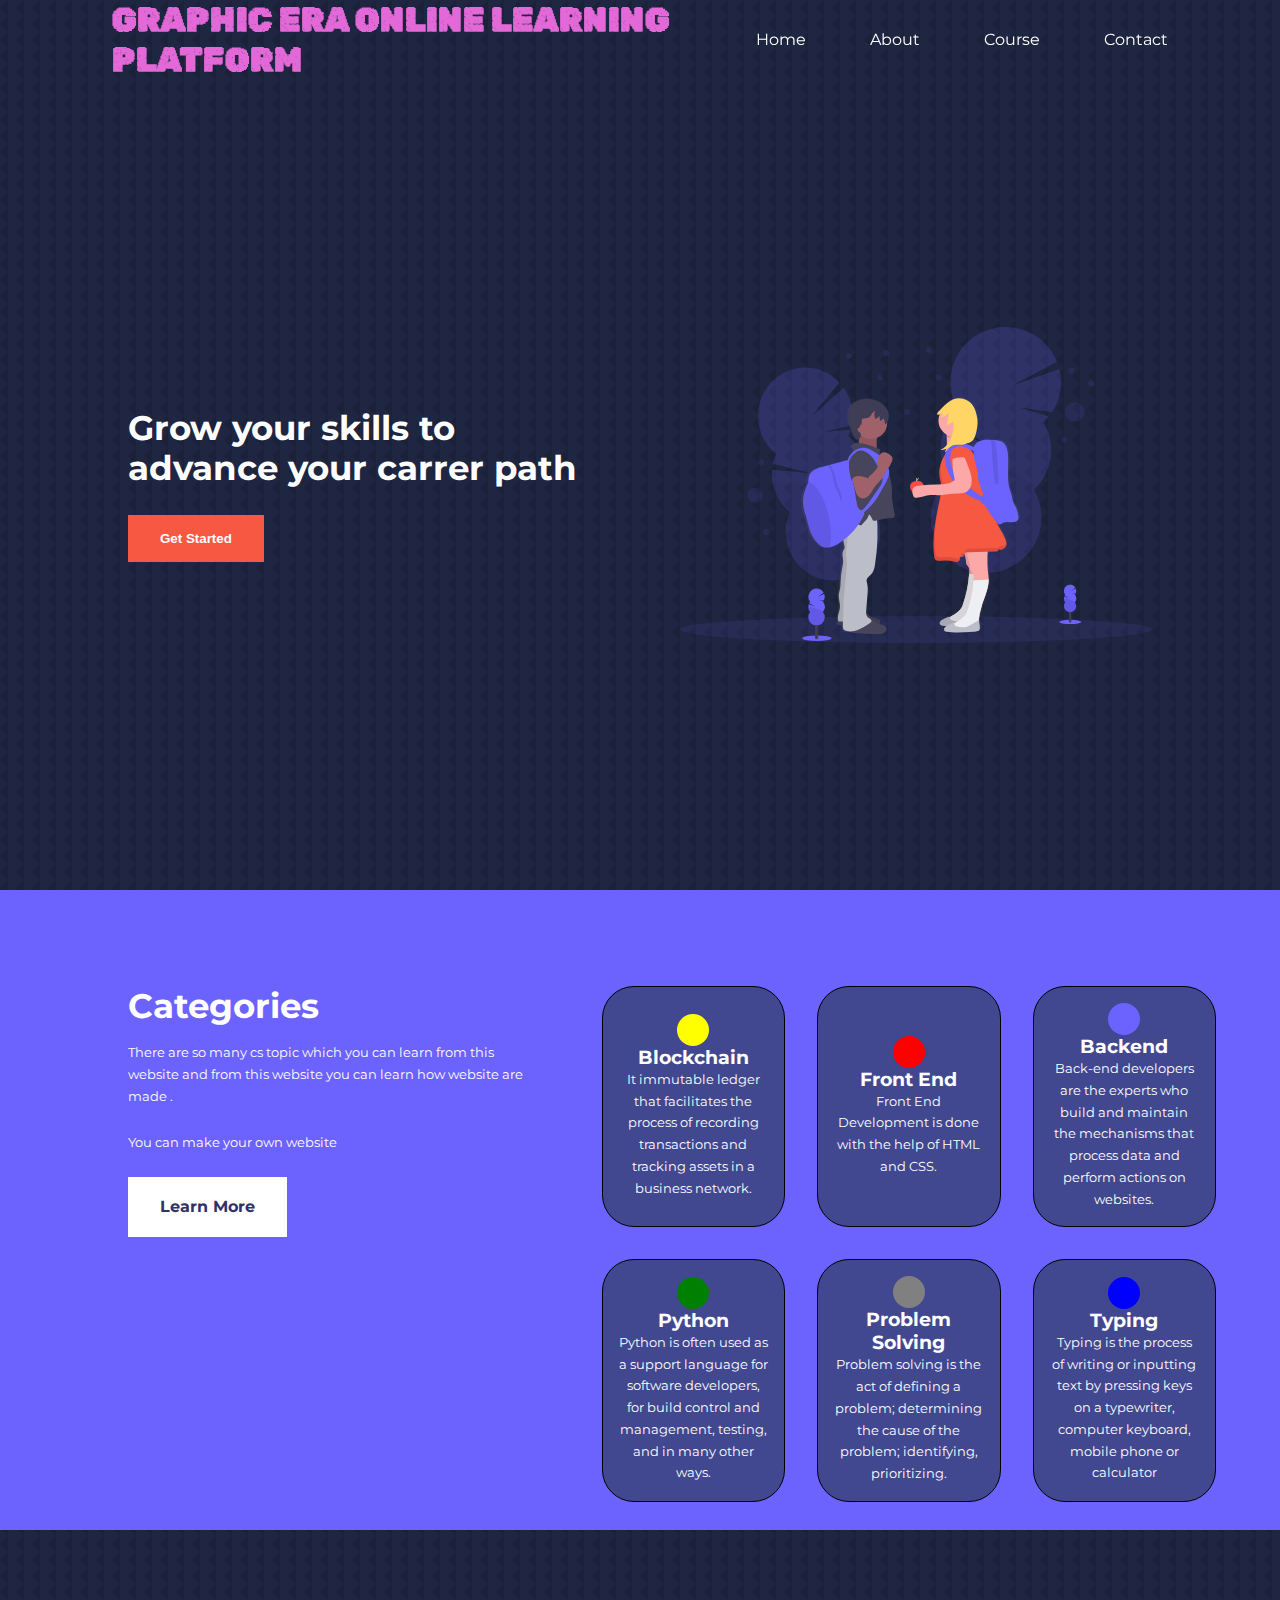
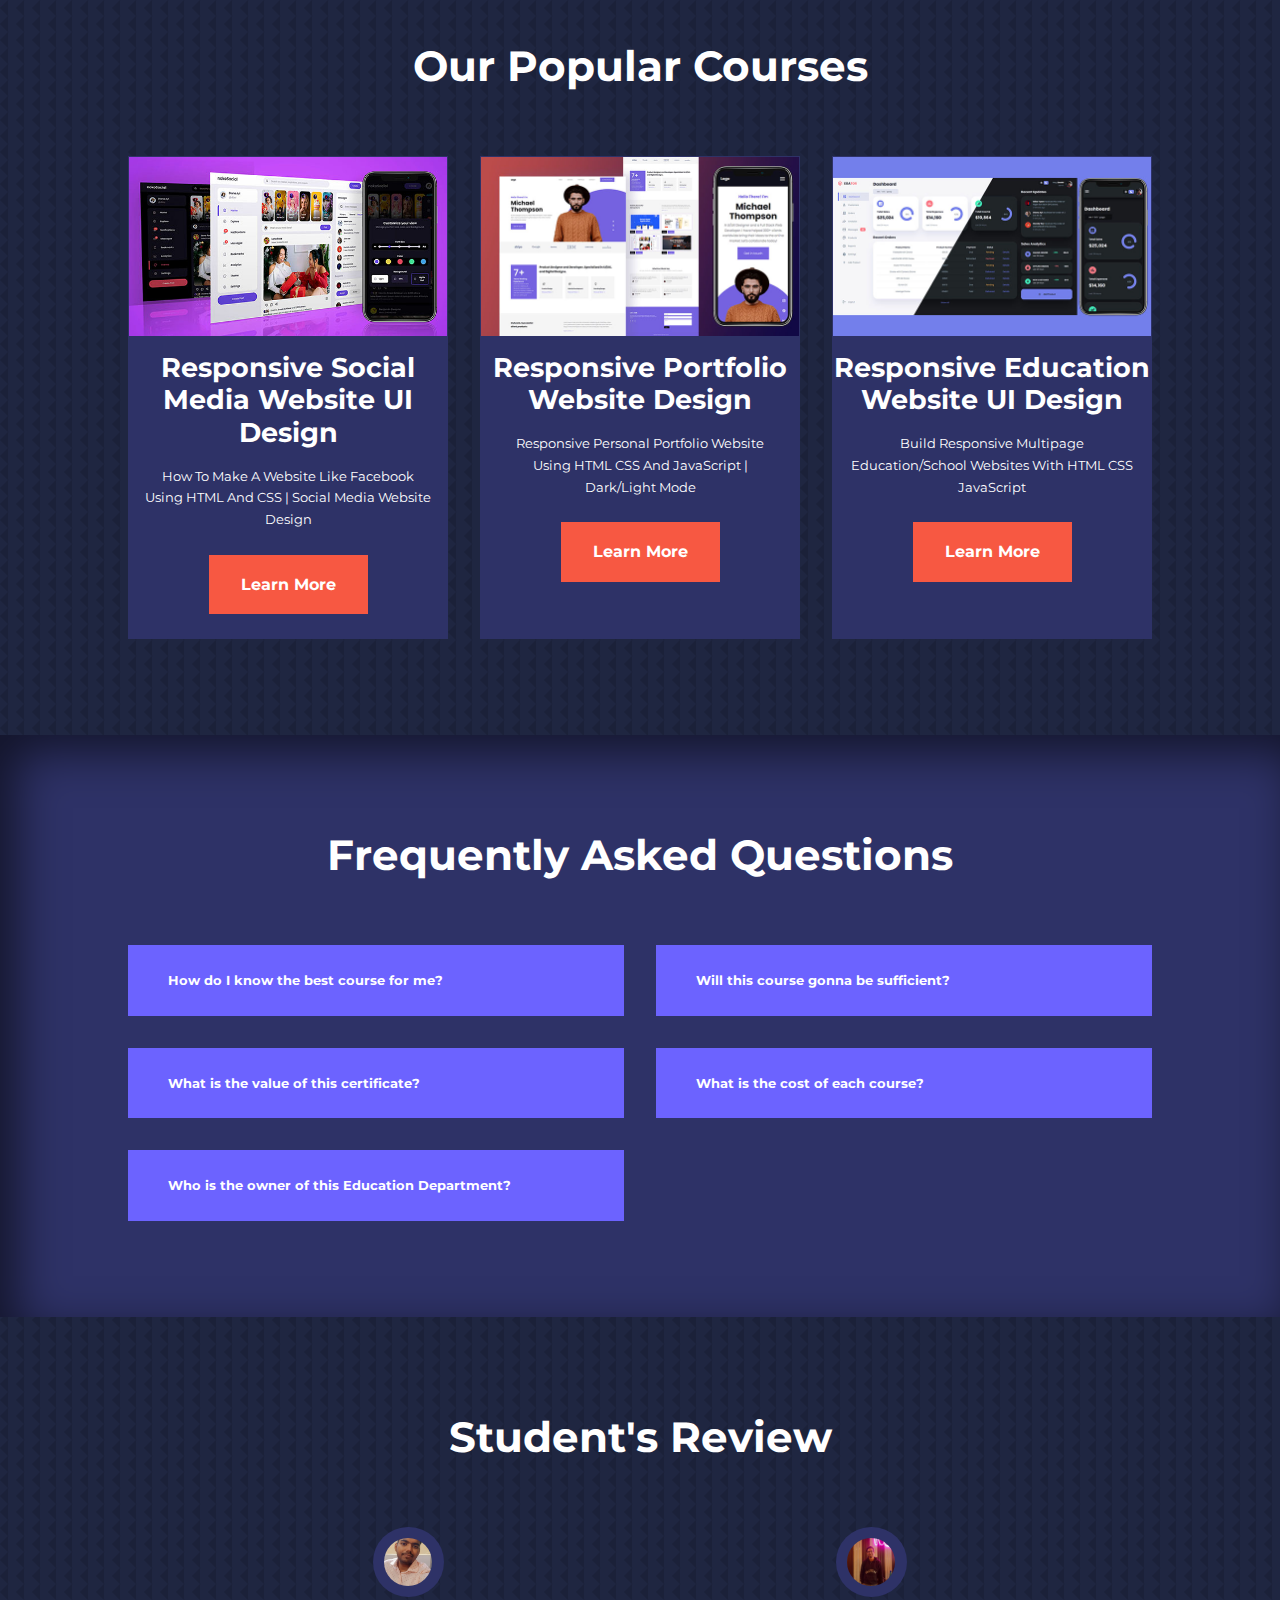
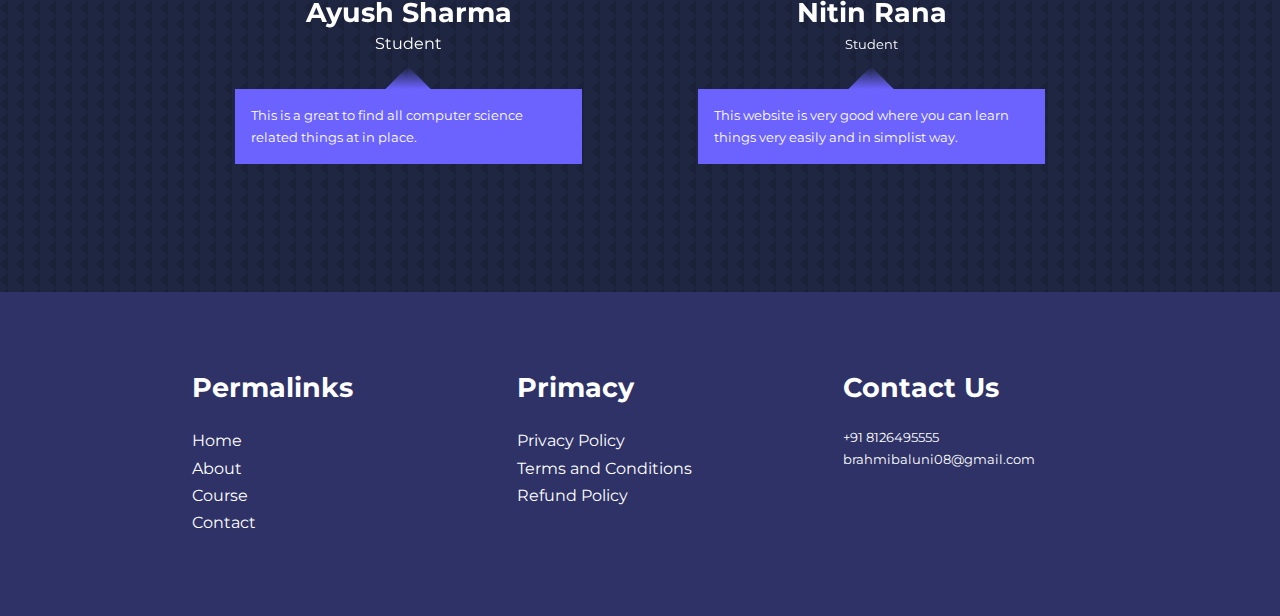
<file: index.html>
<!DOCTYPE html>
<html lang="en">
<head>
    <meta charset="UTF-8">
    <meta name="viewport" content="width=device-width, initial-scale=1.0">
    <title>Education Website</title>
    <link rel="stylesheet" href="https://cdnjs.cloudflare.com/ajax/libs/font-awesome/6.1.2/css/all.min.css" integrity="sha512-1sCRPdkRXhBV2PBLUdRb4tMg1w2YPf37qatUFeS7zlBy7jJI8Lf4VHwWfZZfpXtYSLy85pkm9GaYVYMfw5BC1A==" crossorigin="anonymous" referrerpolicy="no-referrer" />
    <link rel="stylesheet" href="css/style.css">
    <link rel="preconnect" href="https://fonts.googleapis.com">
<link rel="preconnect" href="https://fonts.gstatic.com" crossorigin>
<link href="https://fonts.googleapis.com/css2?family=Montserrat:ital,wght@0,400;0,600;1,200;1,500&family=Quintessential&family=Rubik+Maze&display=swap" rel="stylesheet">

<link
  rel="stylesheet"
  href="https://cdn.jsdelivr.net/npm/swiper@8/swiper-bundle.min.css"
/>
</head>
<body>
    <nav>
        <!-- This __ form is know as BEM(Block Element Modifier is a popular conventional naming for classes) -->
        <div class="container nav__container">
            <h2>GRAPHIC ERA ONLINE LEARNING PLATFORM</h2>
            <ul class="nav__menu">
                <li><a href="index.html">Home</a></li>
                <li><a href="about.html">About</a></li>
                <li><a href="course.html">Course</a></li>
                <li><a href="contact.html">Contact</a></li>
            </ul>
            <Button class="menu-btn"><i class="fa-solid fa-bars"></i></Button>
            <Button class="close-btn"><i class="fa-solid fa-xmark"></i></Button>
        </div>
    </nav>
    <section class="landing">
        <div class="container landing__container">
            <div class="left">
                <h2>Grow your skills to advance your carrer path</h2><br>
                 <Button class="btn btn-primary"><a href="contact.html">Get Started</a></Button>
            </div>
            <div class="right">
                <img src="images/header.svg" alt="">
            </div>
        </div>
    </section>

    <section class="categories">
        <div class="container categories__container">
            <div class="left">
                <h2>Categories</h2>
                <p>There are so many cs topic which you  can learn from this website and from this website you can learn how website are made .</p>
                <p>You can make your own website</p>
                <a href="course.html" class="btn">Learn More</a>
            </div>
            <div class="right">
                <div class="box">
                    <a href="https://en.wikipedia.org/wiki/Blockchain">
                    <i class="fa-brands fa-hive"></i>
                    <h4>Blockchain</h4>
                    <p> It immutable ledger that facilitates the process of recording transactions and tracking assets in a business network.</p>
                </a>
                </div>
                <div class="box">
                    <a href="https://en.wikipedia.org/wiki/Front-end_web_development">
                    <i class="fa-brands fa-hive"></i>
                    <h4>Front End</h4>
                    <p>Front End Development is done with the help of HTML and CSS.</p>
                </a>
                </div>
                <div class="box">
                    <a href="https://en.wikipedia.org/wiki/Frontend_and_backend">
                    <i class="fa-brands fa-hive"></i>
                    <h4>Backend</h4>
                    <p>Back-end developers are the experts who build and maintain the mechanisms that process data and perform actions on websites.</p>
                    </a>
                </div>
                <div class="box">
                    <a href="https://www.python.org/">
                    <i class="fa-brands fa-hive"></i>
                    <h4>Python</h4>
                    <p> Python is often used as a support language for software developers, for build control and management, testing, and in many other ways.</p>
                    </a>
                </div>
                <div class="box">
                    <a href="https://en.wikipedia.org/wiki/Problem_solving">
                    <i class="fa-brands fa-hive"></i>
                    <h4>Problem Solving</h4>
                    <p>Problem solving is the act of defining a problem; determining the cause of the problem; identifying, prioritizing.</p>
                    </a>
                </div>
                <div class="box">
                    <a href="">
                    <i class="fa-brands fa-hive"></i>
                    <h4>Typing</h4>
                    <p>Typing is the process of writing or inputting text by pressing keys on a typewriter, computer keyboard, mobile phone or calculator</p>
                    </a>
                </div>

            </div>
        </div>
    </section>

    <section class="popular_courses">
        <h1>Our Popular Courses</h1>
        <div class="container popular_courses__container">
            <div class="course">
                <img src="images/course1.jpg" alt="" srcset="">
                <h3>Responsive Social Media Website UI Design</h3>
                <p>How To Make A Website Like Facebook Using HTML And CSS | Social Media Website Design</p>
                <a href="https://youtu.be/NljIHlZRTTE" class="btn btn-primary">Learn More</a>
            </div>
            <div class="course">
                <img src="images/course2.jpg" alt="" srcset="">
                <h3>Responsive Portfolio Website Design</h3>
                <p>Responsive Personal Portfolio Website Using HTML CSS And JavaScript | Dark/Light Mode</p>
                <a href="https://youtu.be/27JtRAI3QO8" class="btn btn-primary">Learn More</a>            
            </div>
            <div class="course">
                <img src="images/course3.jpg" alt="" srcset="">
                <h3>Responsive Education Website UI Design</h3>
                <p>Build Responsive Multipage Education/School Websites With HTML CSS JavaScript </p>
                <a href="https://youtu.be/RamIl-pjGE4" class="btn btn-primary">Learn More</a>
            </div>
        </div>
    </section>

    <section class="faq">
        <h1>Frequently Asked Questions</h1>
        <div class="container faq__container">
            <div class="questions">
                <div class="ques">
                    <i class="fa-solid fa-plus"></i>
                    <h5>How do I know the best course for me?</h5>
                </div>
                <div class="ans"> you can choose your course as recommand by website       </div>
            </div>
            <div class="questions">
                <div class="ques">
                    <i class="fa-solid fa-plus"></i>
                    <h5>Will this course gonna be sufficient?</h5>
                </div>
                <div class="ans">This course is sufficient for beginners
                </div>
            </div>
            <div class="questions">
                <div class="ques">
                    <i class="fa-solid fa-plus"></i>
                    <h5>What is the value of this certificate?</h5>
                </div>
                <div class="ans">   
                    Lorem ipsum, dolor sit amet consectetur adipisicing elit. Nobis, voluptatum debitis quae totam perspiciatis a officiis sunt nisi quis! Asperiores hic enim similique ex veritatis optio maxime sequi in soluta!
                </div>
            </div>
            <div class="questions">
                <div class="ques">
                    <i class="fa-solid fa-plus"></i>
                    <h5>What is the cost of each course?</h5>
                </div>
                <div class="ans">
                    Lorem ipsum, dolor sit amet consectetur adipisicing elit. Nobis, voluptatum debitis quae totam perspiciatis a officiis sunt nisi quis! Asperiores hic enim similique ex veritatis optio maxime sequi in soluta!
                </div>
            </div>
            <div class="questions">
                <div class="ques">
                    <i class="fa-solid fa-plus"></i>
                    <h5>Who is the owner of this Education Department?</h5>
                </div>
                <div class="ans">
                    Lorem ipsum, dolor sit amet consectetur adipisicing elit. Nobis, voluptatum debitis quae totam perspiciatis a officiis sunt nisi quis! Asperiores hic enim similique ex veritatis optio maxime sequi in soluta!
                </div>
            </div>
           
        </div>
    </section>

    <section class="testimonials swiper mySwiper">
        <h1>Student's Review</h1>
        <div class="container testimonials__container swiper-wrapper">
                <div class="testimonial swiper-slide">
                    <div class="profile">
                        <div class="avatar">
                            <img src="images/ayush.jpg" alt="">
                        </div>
                        <h3>Ayush Sharma</h3>
                        <h7>Student</h7>
                    </div>
                    <div class="review">
                        This is a great to find all  computer science  related things at in place.
                    </div>
                </div>
                <div class="testimonial swiper-slide">
                    <div class="profile">
                        <div class="avatar">
                            <img src="images/nitin.jpg" alt="">
                        </div>
                        <h3>Nitin Rana</h3>
                        <small>Student</small>
                    </div>
                    <div class="review">
                        This website is very good where you can learn things very easily and  in simplist way.
                    </div>
                </div>
    
            </div>
            <div class="swiper-pagination"></div>
        </div>
    </section>

    <footer>
        <div class="footer__container">
            <div class="footer-2">
                <h3>Permalinks</h3>
                <ul>
                    <li><a href="index.html">Home</a></li>
                    <li><a href="about.html">About</a></li>
                    <li><a href="course.html">Course</a></li>
                    <li><a href="contact.html">Contact</a></li>
                </ul>
            </div>
            <div class="footer-3">
                <h3>Primacy</h3>
                <ul>
                    <li><a href="#">Privacy Policy</a></li>
                    <li><a href="#">Terms and Conditions</a></li>
                    <li><a href="#">Refund Policy</a></li>
                </ul>
            </div>
            <div class="footer-4">
                <h3>Contact Us</h3>
                <p>+91 8126495555</p>
                <p>brahmibaluni08@gmail.com</p>
                <div class="social">
                    <a href="https://m.facebook.com/home.php?tbua=1" target="_blank"><i class="fa-brands fa-facebook"></i></a>
                    <a href="https://in.linkedin.com/" target="_blank"><i class="fa-brands fa-linkedin"></i></a>
                    <a href="" target="_blank"><i class="fa-brands fa-github"></i></a>
                </div>
            </div>
        </div>
    </footer>
<!-- swiper -->
<script src="https://cdn.jsdelivr.net/npm/swiper@8/swiper-bundle.min.js"></script>
<script>
    var swiper = new Swiper(".mySwiper", {
      slidesPerView: 1,
      spaceBetween: 30,
      pagination: {
        el: ".swiper-pagination",
        clickable: true,
      },

      //if width>600px slider per view increases to two
      breakpoints:{
        600:{
            slidesPerView: 2,
        }
      }
    });
  </script>
<script src="main.js"></script>
</body>
</html>
</file>
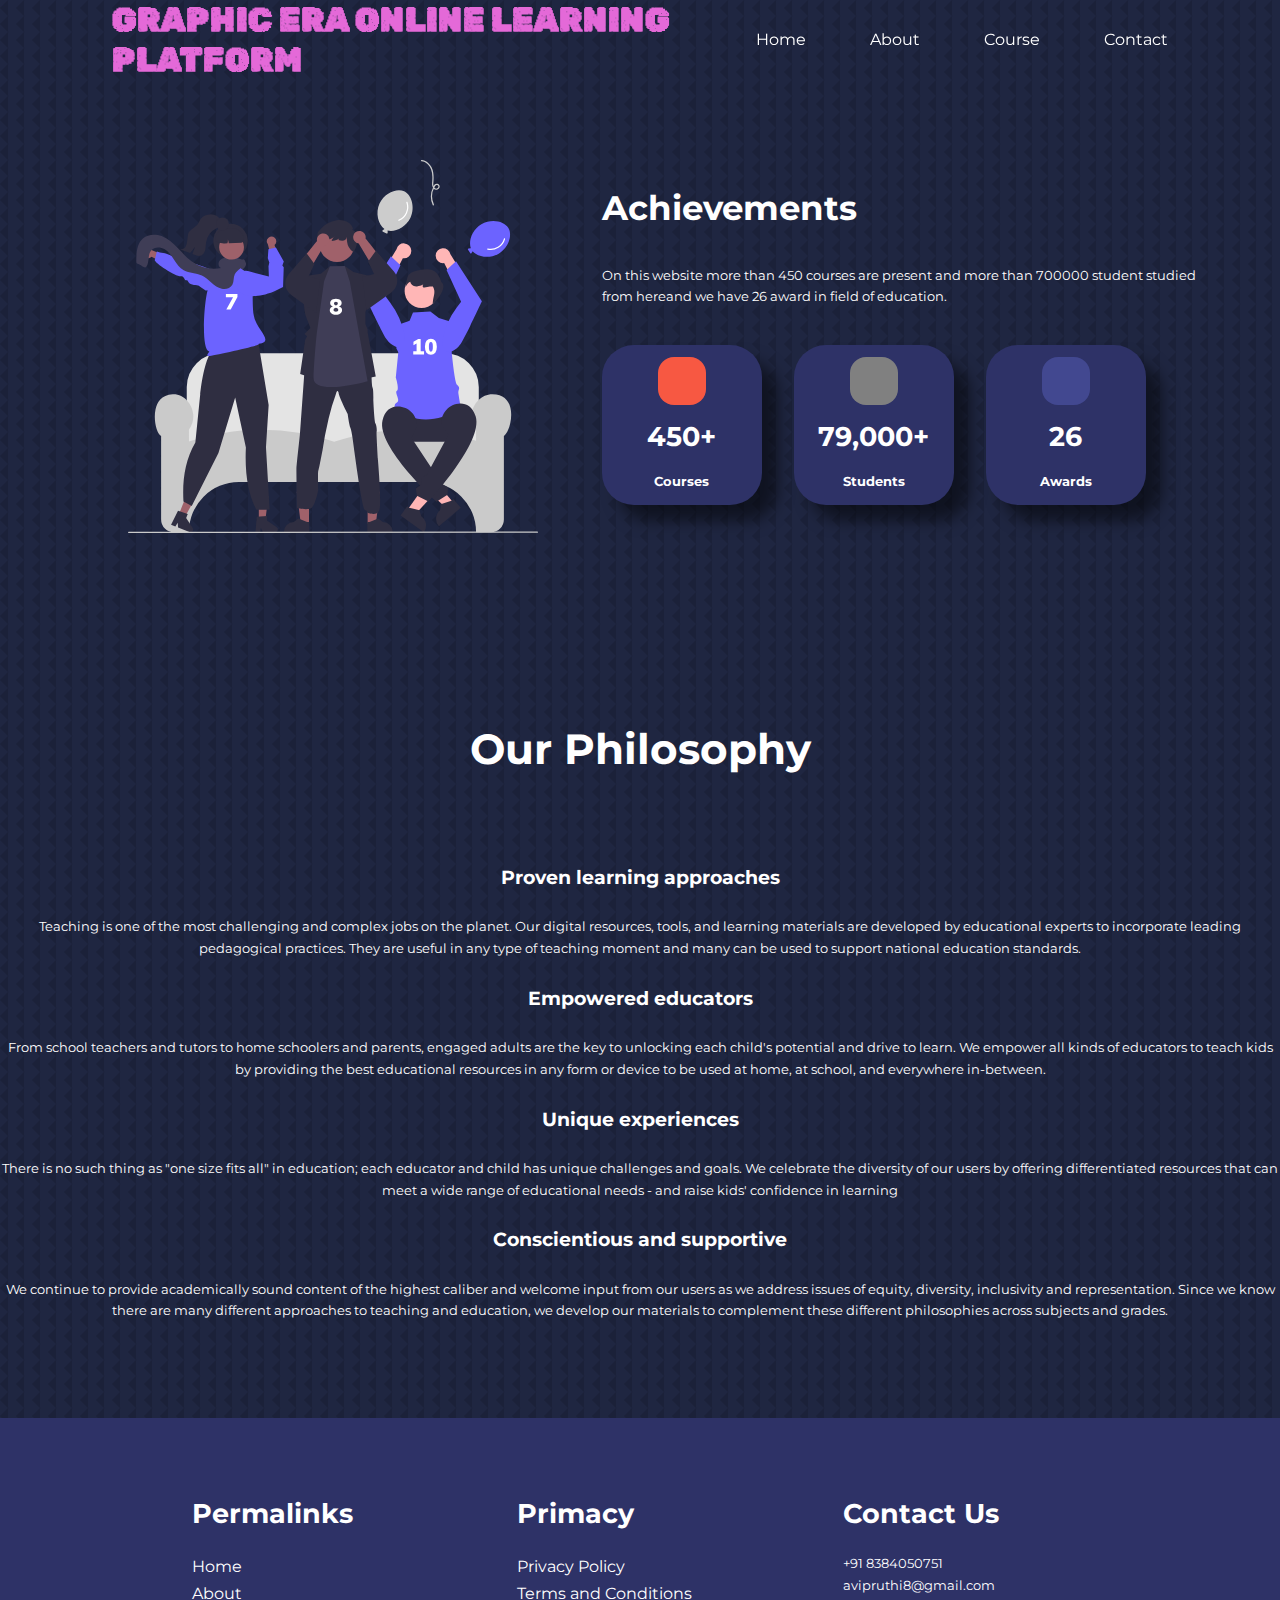
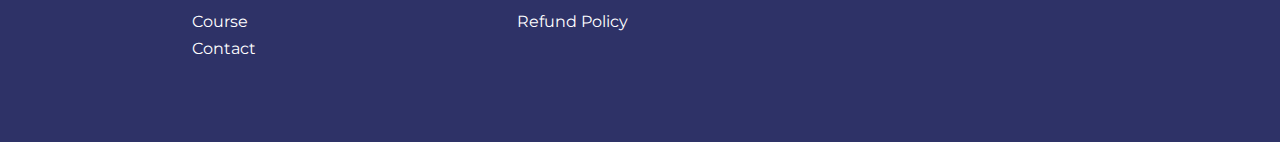
<file: about.html>
<!DOCTYPE html>
<html lang="en">
<head>
    <meta charset="UTF-8">
    <meta http-equiv="X-UA-Compatible" content="IE=edge">
    <meta name="viewport" content="width=device-width, initial-scale=1.0">
    <title>About</title>
    <link rel="stylesheet" href="https://cdnjs.cloudflare.com/ajax/libs/font-awesome/6.1.2/css/all.min.css" integrity="sha512-1sCRPdkRXhBV2PBLUdRb4tMg1w2YPf37qatUFeS7zlBy7jJI8Lf4VHwWfZZfpXtYSLy85pkm9GaYVYMfw5BC1A==" crossorigin="anonymous" referrerpolicy="no-referrer" />
    <link rel="stylesheet" href="css/style.css">
    <link rel="preconnect" href="https://fonts.googleapis.com">
<link rel="preconnect" href="https://fonts.gstatic.com" crossorigin>
<link href="https://fonts.googleapis.com/css2?family=Montserrat:ital,wght@0,400;0,600;1,200;1,500&family=Quintessential&family=Rubik+Maze&display=swap" rel="stylesheet">

<link
  rel="stylesheet"
  href="https://cdn.jsdelivr.net/npm/swiper@8/swiper-bundle.min.css"
/>
<link rel="stylesheet" href="css/about.css">
</head>
<body>
    <nav>
        <!-- This __ form is know as BEM(Block Element Modifier is a popular conventional naming for classes) -->
        <div class="container nav__container">
            <h2>GRAPHIC ERA ONLINE LEARNING PLATFORM</h2>
            <ul class="nav__menu">
                <li><a href="index.html">Home</a></li>
                <li><a href="about.html">About</a></li>
                <li><a href="course.html">Course</a></li>
                <li><a href="contact.html">Contact</a></li>
            </ul>
            <Button class="menu-btn"><i class="fa-solid fa-bars"></i></Button>
            <Button class="close-btn"><i class="fa-solid fa-xmark"></i></Button>
        </div>
    </nav>
    <section class="about_achievements">
        <div class="achieve__container container">
            <div class="left">
                <img src="images/about achievements.svg" alt="">
            </div>
            <div class="right">
                <h2>Achievements</h2>
                <p>On this website more than 450 courses are present and more than 700000 student studied from hereand we have 26 award in field of education.</p>
                <div class="achieve_boxes">
                    <div class="box">
                        <i class="fa-solid fa-video"></i>
                        <h3>450+</h3>
                        <h5>Courses</h5>
                    </div>
                    <div class="box">
                        <i class="fa-solid fa-users"></i>
                        <h3>79,000+</h3>
                        <h5>Students</h5>
                    </div>
                    <div class="box">
                        <i class="fa-solid fa-award"></i>
                        <h3>26</h3>
                        <h5>Awards</h5>
                    </div>
                </div>
            </div>
        </div>
    </section>
    <section>
        <center><h1>Our Philosophy</h1></center><br>
        <center><h4>Proven learning approaches</h4><br></center>
        <center><P>Teaching is one of the most challenging and complex jobs on the planet. Our digital resources, tools, and learning materials are developed by educational experts to incorporate leading pedagogical practices. They are useful in any type of teaching moment and many can be used to support national education standards.</P></center>
        <br>
        <center><h4>Empowered educators</h4></center><br>
        <center><p>From school teachers and tutors to home schoolers and parents, engaged adults are the key to unlocking each child's potential and drive to learn. We empower all kinds of educators to teach kids by providing the best educational resources in any form or device to be used at home, at school, and everywhere in-between.</p></center><br>
        <center><h4>Unique experiences</h4></center><br>
        <center><p>There is no such thing as "one size fits all" in education; each educator and child has unique challenges and goals. We celebrate the diversity of our users by offering differentiated resources that can meet a wide range of educational needs - and raise kids' confidence in learning</p></center><br>
        <center><h4>Conscientious and supportive</h4></center><br>
        <center><p>We continue to provide academically sound content of the highest caliber and welcome input from our users as we address issues of equity, diversity, inclusivity and representation. Since we know there are many different approaches to teaching and education, we develop our materials to complement these different philosophies across subjects and grades.</p></center>
     </section>
    <footer>
        <div class="footer__container">
            <div class="footer-2">
                <h3>Permalinks</h3>
                <ul>
                    <li><a href="index.html">Home</a></li>
                    <li><a href="about.html">About</a></li>
                    <li><a href="course.html">Course</a></li>
                    <li><a href="contact.html">Contact</a></li>
                </ul>
            </div>
            <div class="footer-3">
                <h3>Primacy</h3>
                <ul>
                    <li><a href="#">Privacy Policy</a></li>
                    <li><a href="#">Terms and Conditions</a></li>
                    <li><a href="#">Refund Policy</a></li>
                </ul>
            </div>
            <div class="footer-4">
                <h3>Contact Us</h3>
                <p>+91 8384050751</p>
                <p>avipruthi8@gmail.com</p>
                <div class="social">
                    <a href="https://m.facebook.com/home.php?tbua=1" target="_blank"><i class="fa-brands fa-facebook"></i></a>
                    <a href="https://www.linkedin.com/in/avi-pruthi-059a35237/" target="_blank"><i class="fa-brands fa-linkedin"></i></a>
                    <a href="https://www.linkedin.com/in/avi-pruthi-059a35237/" target="_blank"><i class="fa-brands fa-github"></i></a>
                </div>
            </div>
        </div>
    </footer>
    <script src="main.js"></script>
</body>
</html>
</file>
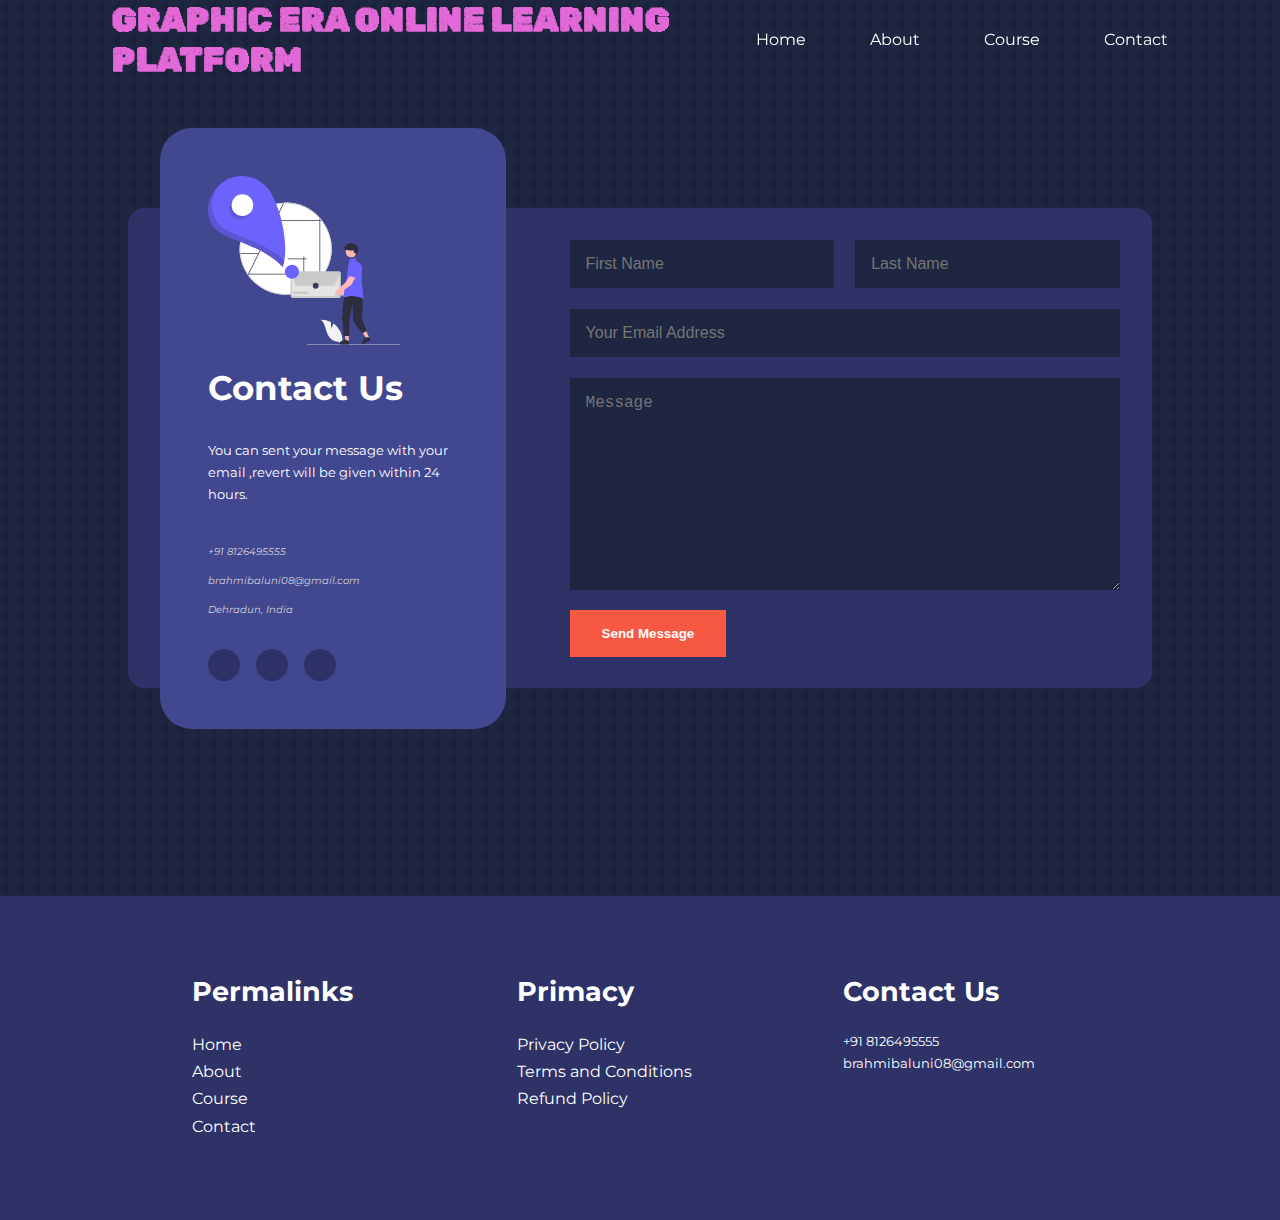
<file: contact.html>
<!DOCTYPE html>
<html lang="en">
<head>
    <meta charset="UTF-8">
    <meta http-equiv="X-UA-Compatible" content="IE=edge">
    <meta name="viewport" content="width=device-width, initial-scale=1.0">
    <title>Education Website</title>
    <link rel="stylesheet" href="https://cdnjs.cloudflare.com/ajax/libs/font-awesome/6.1.2/css/all.min.css" integrity="sha512-1sCRPdkRXhBV2PBLUdRb4tMg1w2YPf37qatUFeS7zlBy7jJI8Lf4VHwWfZZfpXtYSLy85pkm9GaYVYMfw5BC1A==" crossorigin="anonymous" referrerpolicy="no-referrer" />
    <link rel="stylesheet" href="css/style.css">
    <link rel="preconnect" href="https://fonts.googleapis.com">
<link rel="preconnect" href="https://fonts.gstatic.com" crossorigin>
<link href="https://fonts.googleapis.com/css2?family=Montserrat:ital,wght@0,400;0,600;1,200;1,500&family=Quintessential&family=Rubik+Maze&display=swap" rel="stylesheet">

<link
  rel="stylesheet"
  href="https://cdn.jsdelivr.net/npm/swiper@8/swiper-bundle.min.css"
/>
<link rel="stylesheet" href="css/contact.css">
</head>
<body>
    <nav>
        <!-- This __ form is know as BEM(Block Element Modifier is a popular conventional naming for classes) -->
        <div class="container nav__container">
            <h2>GRAPHIC ERA ONLINE LEARNING PLATFORM</h2>
            <ul class="nav__menu">
                <li><a href="index.html">Home</a></li>
                <li><a href="about.html">About</a></li>
                <li><a href="course.html">Course</a></li>
                <li><a href="contact.html">Contact</a></li>
            </ul>
            <Button class="menu-btn"><i class="fa-solid fa-bars"></i></Button>
            <Button class="close-btn"><i class="fa-solid fa-xmark"></i></Button>
        </div>
    </nav>

    <section class="contactus">
        <div class="contactus__container">
            <div class="aside">
                <div class="image">
                    <img src="images/contact.svg" alt="">
                </div>
                <h2>Contact Us</h2>
                <p>You can sent your message with your email ,revert will be given within 24 hours.</p>
                <div class="social">
                    <i class="fa-solid fa-phone">
                        <p>+91 8126495555</p>
                    </i>
                    <i class="fa-solid fa-envelope">
                        <p>brahmibaluni08@gmail.com</p>
                    </i>
                    <i class="fa-solid fa-location-dot">
                        <p>Dehradun, India</p>
                    </i>
                    <div class="links">
                        <a href="https://m.facebook.com/home.php?tbua=1" target="_blank"><i class="fa-brands fa-facebook"></i></a>
                        <a href="" target="_blank"><i class="fa-brands fa-linkedin"></i></a>
                        <a href="" target="_blank"><i class="fa-brands fa-github"></i></a> 
                    </div>
                    
                </div>
            </div>
            <form action="https://formspree.io/f/xdovavae" method="POST">
                <div class="form__name">
                    <input type="text" name="First_Name" placeholder="First Name" autofocus>
                    <input type="text" name="Last_Name" placeholder="Last Name">
                </div>
                <input type="email" name="email" placeholder="Your Email Address">
                <textarea name="message" cols="30" rows="10" placeholder="Message"></textarea>
                <button type="submit" class="btn btn-primary">Send Message</button>
            </form>
        </div>
    </section>

    <footer>
        <div class="footer__container">
        
            <div class="footer-2">
                <h3>Permalinks</h3>
                <ul>
                    <li><a href="index.html">Home</a></li>
                    <li><a href="about.html">About</a></li>
                    <li><a href="course.html">Course</a></li>
                    <li><a href="contact.html">Contact</a></li>
                </ul>
            </div>
            <div class="footer-3">
                <h3>Primacy</h3>
                <ul>
                    <li><a href="#">Privacy Policy</a></li>
                    <li><a href="#">Terms and Conditions</a></li>
                    <li><a href="#">Refund Policy</a></li>
                </ul>
            </div>
            <div class="footer-4">
                <h3>Contact Us</h3>
                <p>+91 8126495555</p>
                <p>brahmibaluni08@gmail.com</p>
                <div class="social">
                    <a href="https://m.facebook.com/home.php?tbua=1" target="_blank"><i class="fa-brands fa-facebook"></i></a>
                    <a href="" target="_blank"><i class="fa-brands fa-linkedin"></i></a>
                    <a href="" target="_blank"><i class="fa-brands fa-github"></i></a>
                </div>
            </div>
        </div>
    </footer>
    <script src="main.js"></script>
</body>
</html>
</file>
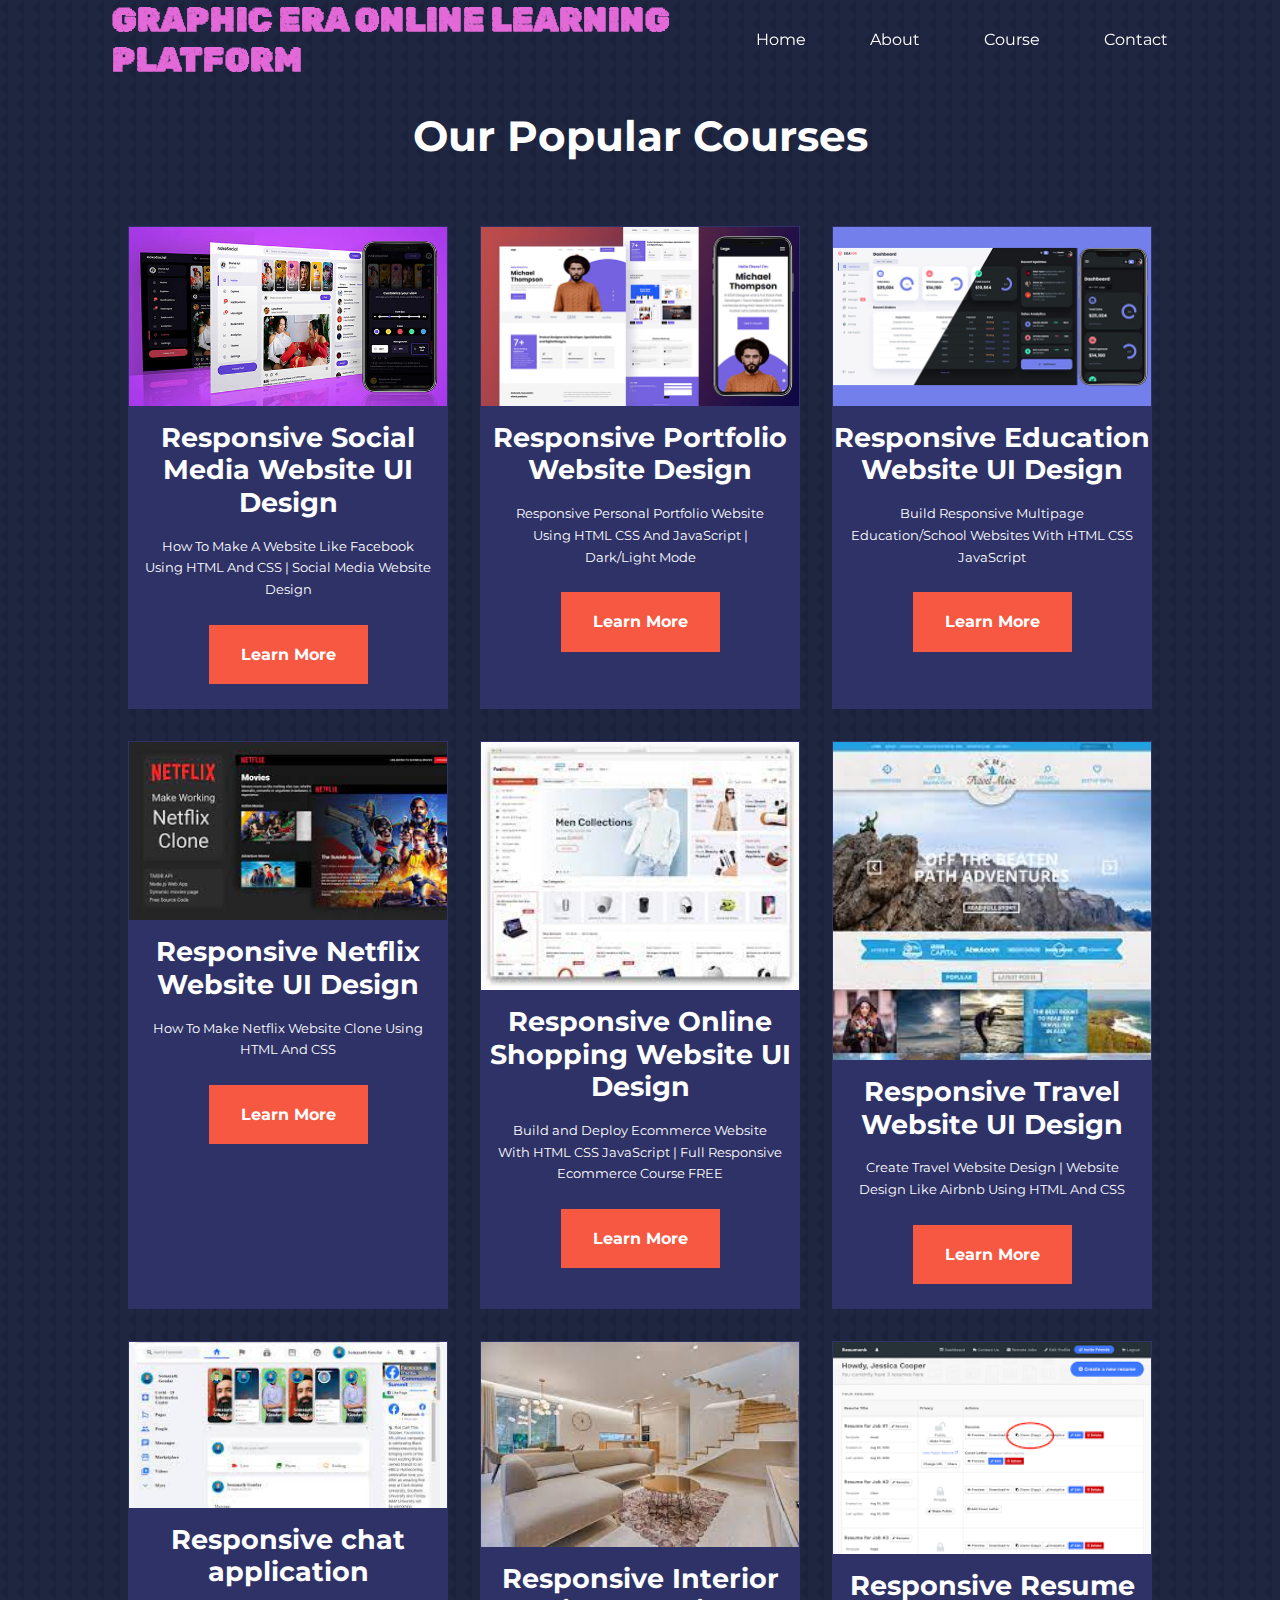
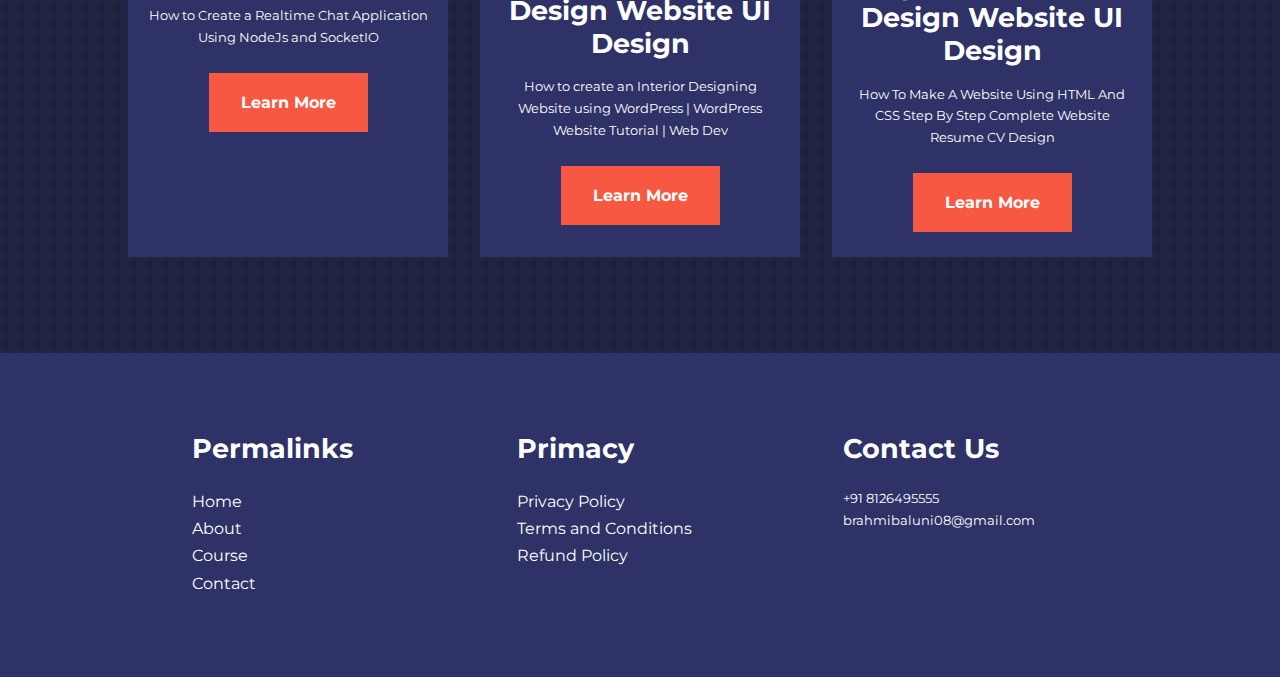
<file: course.html>
<!DOCTYPE html>
<html lang="en">
<head>
    <meta charset="UTF-8">
    <meta http-equiv="X-UA-Compatible" content="IE=edge">
    <meta name="viewport" content="width=device-width, initial-scale=1.0">
    <title>Education Website</title>
    <link rel="stylesheet" href="https://cdnjs.cloudflare.com/ajax/libs/font-awesome/6.1.2/css/all.min.css" integrity="sha512-1sCRPdkRXhBV2PBLUdRb4tMg1w2YPf37qatUFeS7zlBy7jJI8Lf4VHwWfZZfpXtYSLy85pkm9GaYVYMfw5BC1A==" crossorigin="anonymous" referrerpolicy="no-referrer" />
    <link rel="stylesheet" href="css/style.css">
    <link rel="preconnect" href="https://fonts.googleapis.com">
<link rel="preconnect" href="https://fonts.gstatic.com" crossorigin>
<link href="https://fonts.googleapis.com/css2?family=Montserrat:ital,wght@0,400;0,600;1,200;1,500&family=Quintessential&family=Rubik+Maze&display=swap" rel="stylesheet">

<link
  rel="stylesheet"
  href="https://cdn.jsdelivr.net/npm/swiper@8/swiper-bundle.min.css"
/>
<style>
    section.popular_courses
    {
        margin-top: 1rem;
    }
</style>
</head>
<body>
    <nav>
        <!-- This __ form is know as BEM(Block Element Modifier is a popular conventional naming for classes) -->
        <div class="container nav__container">
            <h2>GRAPHIC ERA ONLINE LEARNING PLATFORM</h2>
            <ul class="nav__menu">
                <li><a href="index.html">Home</a></li>
                <li><a href="about.html">About</a></li>
                <li><a href="course.html">Course</a></li>
                <li><a href="contact.html">Contact</a></li>
            </ul>
            <Button class="menu-btn"><i class="fa-solid fa-bars"></i></Button>
            <Button class="close-btn"><i class="fa-solid fa-xmark"></i></Button>
        </div>
    </nav>
    <section class="popular_courses">
        <h1>Our Popular Courses</h1>
        <div class="container popular_courses__container">
            <div class="course">
                <img src="images/course1.jpg" alt="" srcset="">
                <h3>Responsive Social Media Website UI Design</h3>
                <p>How To Make A Website Like Facebook Using HTML And CSS | Social Media Website Design</p>
                <a href="https://youtu.be/NljIHlZRTTE" class="btn btn-primary">Learn More</a>
            </div>
            <div class="course">
                <img src="images/course2.jpg" alt="" srcset="">
                <h3>Responsive Portfolio Website Design</h3>
                <p>Responsive Personal Portfolio Website Using HTML CSS And JavaScript | Dark/Light Mode</p>
                <a href="https://youtu.be/27JtRAI3QO8" class="btn btn-primary">Learn More</a>            
            </div>
            <div class="course">
                <img src="images/course3.jpg" alt="" srcset="">
                <h3>Responsive Education Website UI Design</h3>
                <p>Build Responsive Multipage Education/School Websites With HTML CSS JavaScript </p>
                <a href="https://youtu.be/RamIl-pjGE4" class="btn btn-primary">Learn More</a>
            </div>
            <div class="course">
                <img src="images/netflix.jpeg" alt="" srcset="">
                <h3>Responsive Netflix Website UI Design</h3>
                <p>How To Make Netflix Website Clone Using HTML And CSS</p>
                <a href="https://youtu.be/Tgat3-prVv4" class="btn btn-primary">Learn More</a>
            </div>
            <div class="course">
                <img src="images/shopping.jpeg" alt="" srcset="">
                <h3>Responsive Online Shopping Website UI Design</h3>
                <p>Build and Deploy Ecommerce Website With HTML CSS JavaScript | Full Responsive Ecommerce Course FREE</p>
                <a href="https://youtu.be/P8YuWEkTeuE" class="btn btn-primary">Learn More</a>
            </div>
            <div class="course">
                <img src="images/travel.jpeg" alt="" srcset="">
                <h3>Responsive Travel Website UI Design</h3>
                <p>Create Travel Website Design | Website Design Like Airbnb Using HTML And CSS</p>
                <a href="https://youtu.be/WuWbunhmDsE" class="btn btn-primary">Learn More</a>
            </div>
            <div class="course">
                <img src="images/chat.jpeg" alt="" srcset="">
                <h3>Responsive chat application </h3>
                <p>How to Create a Realtime Chat Application Using NodeJs and SocketIO</p>
                <a href="https://youtu.be/3QNBVG2yqKA" class="btn btn-primary">Learn More</a>
            </div>
            <div class="course">
                <img src="images/interior.jpeg" alt="" srcset="">
                <h3>Responsive Interior Design Website UI Design</h3>
                <p>How to create an Interior Designing Website using WordPress | WordPress Website Tutorial | Web Dev</p>
                <a href="https://youtu.be/q-QAauK-xfk" class="btn btn-primary">Learn More</a>
            </div>
            <div class="course">
                <img src="images/resume.png" alt="" srcset="">
                <h3>Responsive Resume Design Website UI Design</h3>
                <p>How To Make A Website Using HTML And CSS Step By Step Complete Website Resume CV Design</p>
                <a href="https://youtu.be/qCFN8EujbGI" class="btn btn-primary">Learn More</a>
            </div>
            
        </div>
    </section>
    <footer>
        <div class="footer__container">
            <div class="footer-2">
                <h3>Permalinks</h3>
                <ul>
                    <li><a href="index.html">Home</a></li>
                    <li><a href="about.html">About</a></li>
                    <li><a href="course.html">Course</a></li>
                    <li><a href="contact.html">Contact</a></li>
                </ul>
            </div>
            <div class="footer-3">
                <h3>Primacy</h3>
                <ul>
                    <li><a href="#">Privacy Policy</a></li>
                    <li><a href="#">Terms and Conditions</a></li>
                    <li><a href="#">Refund Policy</a></li>
                </ul>
            </div>
            <div class="footer-4">
                <h3>Contact Us</h3>
                <p>+91 8126495555</p>
                <p>brahmibaluni08@gmail.com</p>
                <div class="social">
                    <a href="https://m.facebook.com/home.php?tbua=1" target="_blank"><i class="fa-brands fa-facebook"></i></a>
                    <a href="" target="_blank"><i class="fa-brands fa-linkedin"></i></a>
                    <a href="" target="_blank"><i class="fa-brands fa-github"></i></a>
                </div>
            </div>
        </div>
    </footer>
    <script src="main.js"></script>
</body>
</html>
</file>
<file: css/style.css>
*{
    margin: 0;
    padding: 0;
    outline: 0;
    border: 0;
    text-decoration: none;
    list-style: none;
    box-sizing: border-box;
}

:root{
    --color-primary:#6c63ff;
    --color-success:#00bf8e;
    --color-warning:#a28841;
    --color-danger:#f75842;
    --color-danger-variant:rgba(247,88,66,0.4);
    --color-white:#ffff;
    --color-light:rgba(255,255,255,0.7);
    --color-black:#000;
    --color-bg:#1f2641;
    --color-bg1:#2e3267;
    --color-bg2:#424890;

    --container-width-lg:80%;
    --container-width-md:90%;
    --container-width-sm:94%;

    --transition:all 0.4s ease;
}

body{
    font-family: 'Montserrat', sans-serif;
    color: var(--color-white);
    background: var(--color-bg);
    background-image: url("/images/bg-texture.png");
    line-height: 1.7;
}
a{
    color: var(--color-white);
}
.container{
    width: var(--container-width-lg);
    margin:0 auto;
}
section{
    padding: 6rem 0;
} 
section h1{
    text-align: center;
    margin-bottom: 4rem;
}  
h1,h2,h3,h4{
    line-height: 1.2;
}
h1{
    font-size: 2.6rem;
}
h2{
    font-size: 2.1rem;
}
h3{
    font-size: 1.7rem;
}
h4{
    font-size:1.2rem;
}
p{
    font-size: 0.8rem;
}
.btn{
    text-align: center;
    display: inline-block;
    padding:1rem 2rem;
    background: var(--color-white);
    color: var(--color-bg1);
    font-weight: bold;
    cursor: pointer;
    transition: var(--transition);
}
.btn-primary{
    color: var(--color-white);
    background: var(--color-danger );
}
.btn:hover{
    background: transparent;
    color: white;
}
img{
    width: 100%;
    display: block;
    object-fit: cover;
}
/* Note- 1rem=16px */
nav{
    width: 100vw;
    height: 5rem;
    background: transparent;
    top: 0;
    z-index: 11;
    position: fixed;
    transition: var(--transition);
    /* border: 1px solid wheat; */

}
.effector{
    background:var(--color-bg2);
    box-shadow: 1rem 0.1rem 1rem rgba(0,0,0,0.5);
}
nav .container{
    width: 80%;
    margin:0 auto;
    padding:0 7rem;
    /* padding-bottom: 12rem; */
    display: flex;
    width: 100%;
    height: 100%;
    justify-content: space-between;
    align-items: center;
}
nav .container h2{
    font-family: 'Rubik Maze', cursive;
    color: rgb(228, 105, 216);
}
nav .container Button{
    /* margin: 2rem 0; */
    /* right: 3rem; */
    /* display: inline-block; */
    display: none;
}
nav .container ul{
    display: flex;
    height: 100%;
    gap: 4rem;
    align-items: center;
}
nav .container ul li a{
    transition: var(--transition);
}
nav .container ul li a:hover{
    color: var(--color-bg1);
}
section.landing{
    position: relative;
    top: 5rem;
    overflow: hidden;
    height: 90vh;
    margin-bottom: 5rem;
}
section.landing .container{
    display: grid;
    grid-template-columns: 1fr 1fr;
    gap: 5rem;
    height: 100%;
    align-items: center;
}
section.landing .container .left p{
    margin: 1rem 0 2.4rem;
}
section.categories{
    height: 40rem;
    background: var(--color-primary);
}
.categories__container{
    display: grid;
    grid-template-columns: 40% 60%;
    gap: 4rem;
}
.categories__container .left p{
    margin: 1rem 0 1.5rem;
}
.categories__container .right{
    display: grid;
    grid-template-columns: repeat(3,2fr);
    gap: 2rem;
}
.categories__container .right .box{
    border: 1px solid black;
    padding: 1rem;
    gap: 1rem;
    display: flex;
    border-top-left-radius: 2rem;
    border-top-right-radius: 2rem;
    border-bottom-right-radius: 2rem;
    border-bottom-left-radius: 2rem;
    flex-direction: column;
    text-align: center;
    justify-content: center;
    background:var(--color-bg2); 
    cursor: pointer;
    transition: var(--transition);
}
.categories__container .right .box:hover{
    box-shadow: 1rem 2rem 3rem rgba(0,0,0,0.6);
    
}
.categories__container .box i{
    width: 2rem;
    margin: 0 auto;
    height: 2rem;
    background: yellow;
    border-radius: 50%;
    display: flex;
    justify-content: center;
    align-items: center;
}
.categories__container .box:nth-child(2) i{
    background: red;
}
.categories__container .box:nth-child(3) i{
    background: var(--color-primary);
}
.categories__container .box:nth-child(4) i{
    background: green;
}
.categories__container .box:nth-child(5) i{
    background: gray;
}
.categories__container .box:nth-child(6) i{
    background: blue;
}

section.popular_courses{
    margin-top: 1rem;
}
.popular_courses__container{
    display: grid;
    grid-template-columns: repeat(3,1fr);
    gap: 2rem;
    text-align: center;
}
.popular_courses__container .course{
    background:var(--color-bg1);
    transition: var(--transition);
    border: 1px solid var(--color-bg1);
}
.popular_courses__container .course:hover{
    background:transparent;
}
.popular_courses__container .course h3{
    margin: 1rem 0 1rem;
}
.popular_courses__container .course p{
    width: 90%;
    margin: 0 auto;
}
.popular_courses__container .course .btn{
    margin:1.5rem 0;
}

section.faq{
    background: var(--color-bg1);
    box-shadow: inset 1rem 1rem 3rem rgba(0,0,0,0.6);
}
.faq__container{
    display: grid;
    gap: 2rem;
    grid-template-columns: repeat(2,1fr);
}
.questions{
    display: flex;
    flex-direction: column;
    width: 100%;
    background:var(--color-primary);
    padding: 1.5rem;
    height: fit-content;  
    align-items: center;
    gap: 1rem;
    cursor: pointer;
    transition: var(--transition);
}
.ques{
    display: flex;
    width: 100%;
    justify-content: flex-start;
    height: 100%;
    align-items: center;
    gap: 1rem;
}
.faq .ans{
    font-size: 0.8rem;
    display: none;
}
.questions.open .ans{
    display: block;
}
.ques i{
    align-items: flex-start;
    font-size: 1.2rem;
}
section.testimonials{
    padding: 6rem 0 8rem;
    width: 70%;
}
.testimonials__container{
    display: grid;
    grid-template-columns: repeat(2,1fr);
    /* gap: 2rem; */
    margin: 0 auto;
    text-align: center;
}
.testimonials__container img{
    width: 3rem;
    height: 3rem;
    border-radius: 50%;
    display: inline-block;

}
.testimonial{
    display: flex;
    flex-direction: column;
    gap: 2rem;
}
.review{
    text-align: left;
    font-size: 0.8rem;
    /* width: 80%; */
    /* display: flex; */
    width: 80%;
    /* justify-content: center; */
    background: var(--color-primary);
    padding:1rem;
    margin: 0 auto;
    position: relative;
}
.review::before{
    content: "";
    display: block;
    background: linear-gradient(
        45deg,
        transparent,
        var(--color-primary),
        var(--color-primary)
    );
    width: 2rem;
    height: 2rem;
    position: absolute;
    left: calc(50% - 1rem);
    top: -1rem;
    transform: rotate(135deg);

}
.avatar{
    width: 4.4rem;
    height: 4.4rem;
    border-radius: 50%;
    background:var(--color-bg1);
    margin: 0 auto;
    display: flex;
    justify-content: center;
    align-items: center;
}

footer{
    padding:5rem 0;
    background: var(--color-bg1);
}
.footer__container{
    display: grid;
    grid-template-columns: repeat(3,1fr);
    width: 70%;
    gap: 5rem;
    margin: 0 auto;
}
.footer__container h3{
    margin-bottom: 1.4rem;
}

.footer-4 .social{
    display: flex;
    gap: 1rem;
    margin-top: 1.5rem;
}
    
@keyframes movenav
{
    0%{
        transform: rotateZ(-90deg);
    }
    100%{
        transform: rotateZ(0);
        opacity: 1;
    }
}
@media screen and (max-width:900px){
    body{
        background: black;
        overflow-x: hidden;
    }
    h1{
        font-size: 2.2.rem;
    }
    h2{
        font-size: 1.8rem;
    }
    h3{
        font-size: 1.4rem;
    }
    h4{
        font-size: 1rem;
    }
    p{
        font-size: 0.6rem;
    }
    section{
        margin:2rem 0;
        padding:2rem 0rem;
    }
    nav{
        top: 0;
        position: fixed;
        z-index: 15;
    }
    nav .container{
        width: 50%;
        padding: 1rem;
        width: 100%;
    }
    nav .container ul{
        color: white;
        box-shadow: 1rem 6rem 3rem rgba(0,0,0,0.5);
        border: 2px solid transparent;
        /* display: none; */
        background: var(--color-bg2);
        width: 4rem;
        height: 2rem;
        z-index: 12;
        top: 0rem;
        left: 0rem;
        position: fixed;
        display: flex;
        flex-direction: column;
        width: 40%;
        display: none;
        padding: 2rem;
        height: 100vh;
        /* height: 100vh; */
        /* /* height: 30rem; * */
    }
    nav .container li{
        display: grid;
        gap: 3rem;
        animation: movenav .3s linear forwards;
        opacity: 0;
        width: 100%;
        height: fit-content;
        place-content: center;
    }

    nav .container ul li a{
        color: white;
    }
    nav .container li:nth-child(2) {
        animation-delay: .2s;
    }
    nav .container li:nth-child(3) {
        animation-delay: .3s;
    }
    nav .container li:nth-child(4) {
        animation-delay: .4 s;
    }
    nav .container .menu-btn{
        display: inline-block;
        position: fixed;
        right: 1rem;
    }
    nav .container .close-btn{
        display: none;
        background: transparent;
        color: red;
        font-size: 1.5rem;
        position: fixed;
        right: 1rem;
    }
    section.landing{
        overflow: hidden;
        height: fit-content;
    }
    section.landing .container{
        display: grid;
        grid-template-columns: 1fr;
        padding-bottom: 5rem;
    }
    .landing__container .right{
        width: 0;
        display: none;
    }
    section.landing .container .left{
        width: 100%;
        height: 100%;
        display: flex;
        flex-direction: column;
        text-align: center;
    }
    section.landing .container .left p{
        margin:1rem 0;
    }
    .btn{
        margin: 0 auto;
        padding: 1rem;
    }

    section.categories{
        height: fit-content;
        text-align: center;
    }
    section.categories .container{
        display: flex;
        flex-direction:column;
    }
    section.categories .container .right{
        grid-template-columns: 1fr;
    }
    section.popular_courses .container{
        grid-template-columns: 1fr;
    }

    section.faq .container{
        grid-template-columns: 1fr;
        width: 90%;
    }
    section h1{
        font-size: 2rem;
    }
    footer .footer__container{
        grid-template-columns: 1fr;
        text-align: center;
    }
    .footer-1 p{
        width: 100%;
    }
    .footer-4 .social{
        justify-content: center;
    }

}
</file>
<file: css/about.css>
:root{
    --color-primary:#6c63ff;
    --color-success:#00bf8e;
    --color-warning:#f7c94b;
    --color-danger:#f75842;
    --color-danger-variant:rgba(247,88,66,0.4);
    --color-white:#ffff;
    --color-light:rgba(255,255,255,0.7);
    --color-black:#000;
    --color-bg:#1f2641;
    --color-bg1:#2e3267;
    --color-bg2:#424890;

    --container-width-lg:80%;
    --container-width-md:90%;
    --container-width-sm:94%;

    --transition:all 0.4s ease;
}
section.about_achievements
{
   padding-top: 10rem;
}
.achieve__container{
    display: grid;
    grid-template-columns: 40% 60%;
    gap: 4rem;
}
.achieve__container .right{
    gap: 1rem;
    display: flex;
    justify-content: center;
    flex-direction: column;
}
.achieve_boxes{
    display: flex;
}
.achieve_boxes .box{
    margin-right:2rem;
    /* background: yellow; */
    background:var(--color-bg1);
    text-align: center;
    border-radius: 2rem;
    width: 10rem;
    height: 10rem;
    display: flex;
    /* gap: 1rem    ; */
    cursor: pointer;
    flex-direction: column;
    /* align-items: center; */
    justify-content: center;
    box-shadow: 1rem 1rem 1rem rgba(0,0,0,0.5);
}
.achieve_boxes .box:hover{
    background: var(--color-primary);
}
.right p{
    padding: 1.3rem 0;
}
.box i{
    background:var(--color-danger);
    display: flex;
    width: 3rem;
    margin: 0 auto;
    height: 3rem;
    align-items: center;
    justify-content: center;
    border-radius: 1rem;
}
.box:nth-child(2) i
{
    background: gray;
}
.box:nth-child(3) i
{
    background: var(--color-bg2);
}
.box h3{
    padding:1rem 0;
}

.team__container{
    display: grid;
    gap: 2rem;
    grid-template-columns: repeat(4,1fr);
}
.member{
    position: relative;
    border: 1px solid var(--color-bg1);
    padding: 1.5rem;
    border-radius: 1rem;
    background: var(--color-bg1);
    text-align: center;
    cursor: pointer;
    height: fit-content;
    overflow: hidden;

}
.member:hover{
    background: transparent;

}
.member:hover img{
    filter: none;
    /* display: none; */
}
.member:hover .visit{
    display: flex;

}
.member h3{
    padding-top: 1rem;
    padding-bottom: 1rem;
}
.visit{
    transition: var(--transition);

    position:absolute;
    /* right: 1rem; */
    /* left: 0rem; */
    /* left: 20rem; */
    right: 0;
    border-radius: 2rem;
    /* background: red; */
    background: var(--color-bg2);
    /* align-items: center; */
    width: 2.5rem;    
    /* padding: 2rem 0; */
    height: fit-content;
    top: 20%;
    /* top: 0rem;
     */
    /* width: 5rem; */
    /* height: 5rem; */
    /* justify-content: space-between; */
    display: flex;
    flex-direction: column;
    display: none;

}
.visit i{
    padding: 1rem 0;
}
.visit i:hover{
    /* width: 4rem; */
    font-size: 2rem;

}
.member img{
    -webkit-filter: grayscale(100%); /* Safari 6.0 - 9.0 */
    filter: grayscale(100%);
}

@media  screen and (max-width:900px) {
    .achieve__container img{
        display: none;
    }
    .achieve__container{
        display: flex;
        gap: 0;
    }
    .achieve__container .right{
        margin: 0 auto;
        width: 100%;    
        
    }
    .achieve_boxes{
        width: 100%;
        padding: 0;
        margin: 0 auto;
        display: grid;
        grid-template-columns: 2fr 1fr;
    }
    .box{
        margin: 0 auto;
        padding: 0;
        margin: 1rem 0;
    }
    .team__container{
        grid-template-columns: repeat(2,4fr);
        gap: 1rem;
        width: 90%;
    }
}
</file>
<file: css/contact.css>
:root{
    --color-primary:rgb(212, 212, 218);
    --color-success:#00bf8e;
    --color-warning:#a28841;
    --color-danger:#f75842;
    --color-danger-variant:rgba(247,88,66,0.4);
    --color-white:#ffff;
    --color-light:rgba(255,255,255,0.7);
    --color-black:#000;
    --color-bg:#1f2641;
    --color-bg1:#2e3267;
    --color-bg2:#424890;

    --container-width-lg:80%;
    --container-width-md:90%;
    --container-width-sm:94%;

    --transition:all 0.4s ease;
}
section.contactus{
    margin-top: 7rem;
    margin-bottom: 7rem;
    /* margin: 7rem auto 7rem; */
}
.contactus__container{
    background: var(--color-bg1);
    width: 80%;
    margin: 0 auto;
    height: 30rem;
    display: grid;
    grid-template-columns: 40% 60%;
    border-radius: 1rem;
}

.aside .image{
    width: 12rem;
    height: 12rem;
    background-size: cover;
}
.aside{
    position: relative;
    margin:auto 2rem;
    background: var(--color-bg2);
    display: flex;
    flex-direction: column;
    padding: 3rem;
    border-radius: 2rem;
    bottom: 5rem;
    margin-bottom: 8rem;
    
}
.aside h2{
    margin-bottom: 2rem;
}
.aside .social{
    padding-top: 2rem;
    display: flex;
    flex-direction: column;
}
.aside .social i{
    display:flex;
    gap: 1rem;
    padding: 0.4rem 0;
}
.aside .social i p{
    font-size: 0.6rem;
    margin: auto 0;
    color: var(--color-primary);
}
.aside .social .links{
    margin-top: 1.5rem;
    display: flex;
    gap: 1rem;
}
.aside .social .links a{
    width: 2rem;
    height: 2rem;
    background: var(--color-bg1);
    border-radius: 50%;
    display: flex;
    justify-content: center;
    align-items: center;
}
.aside .social .links a:hover{
    background: transparent;
}
form{
    padding: 2rem;
    display: flex;
    flex-direction: column;
    gap: 1.3rem;
}
input{
    height: 3rem;
}
.form__name{
    display: flex;
    gap: 1.3rem;
    width: 100%;
    /* background: red; */
    justify-content: space-between;
}
.form__name input{
    width: 50%;
}
form input,textarea{
    color: white;
    background: var(--color-bg);
    padding:1rem 1rem;
    font-size: 1rem;

}
form button{
    width: max-content;
}


@media screen and (max-width:900px){
    .contactus__container{
        display: grid;
        grid-template-columns: 1fr;
        padding: 0;
        height: fit-content;
        width: 100%;        
    }
    .aside{
        margin-top: 3rem;
        /* margin: 0; */
        display: flex;
        /* margin: 0 auto; */
        margin-bottom: 0;
    }
    .aside p{
    }
    .form__name input{
        width: 100%;
        /* margin: 0 1.5rem 3rem; */
    }
    .form__name{
        flex-direction: column;
    }
}
</file>
